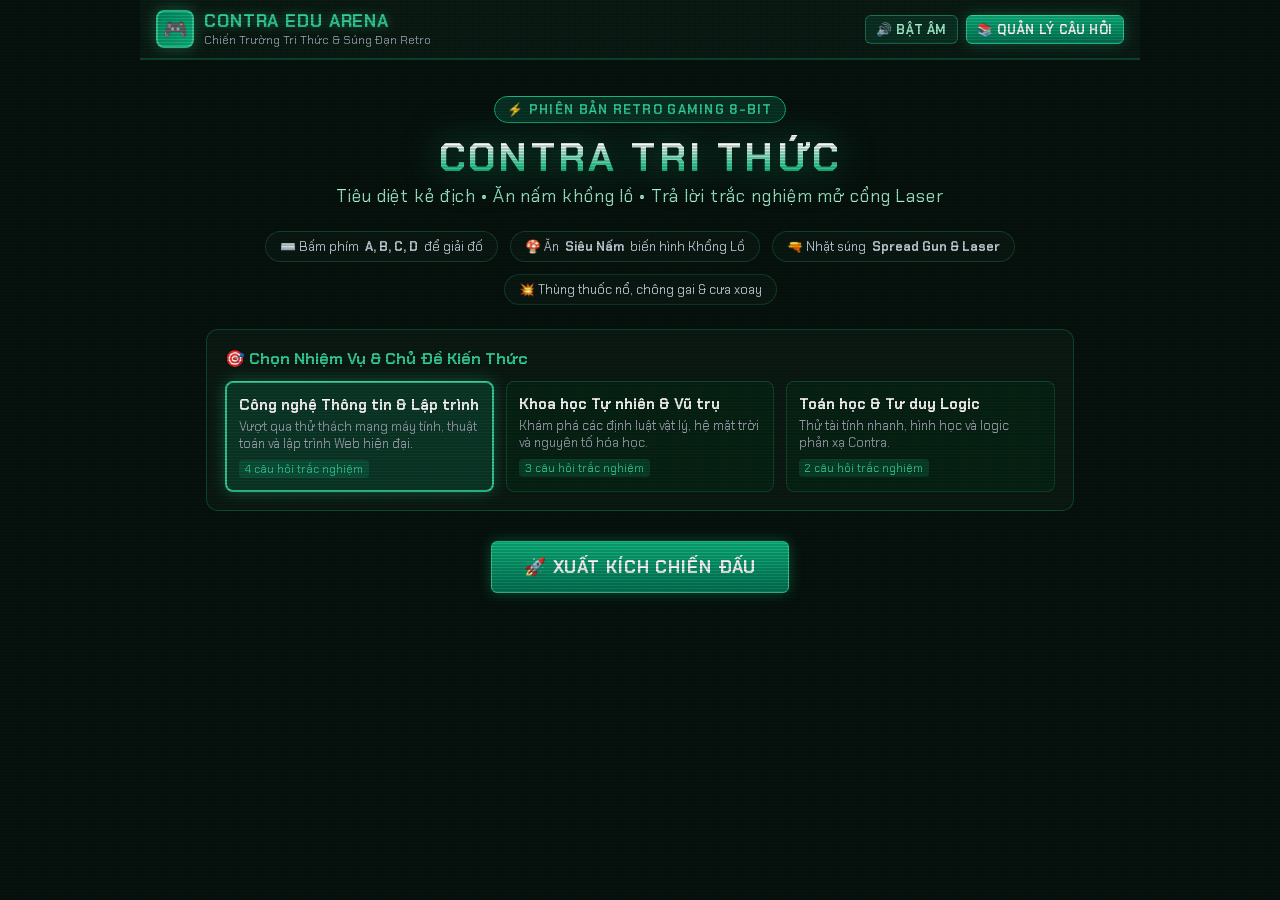
<file: index.html>
<!DOCTYPE html>
<html lang="vi">
<head>
  <meta charset="UTF-8">
  <meta name="viewport" content="width=device-width, initial-scale=1.0, maximum-scale=1.0, user-scalable=no">
  <link rel="icon" href="data:image/svg+xml,<svg xmlns=%22http://www.w3.org/2000/svg%22 viewBox=%220 0 100 100%22><text y=%22.9em%22 font-size=%2290%22>🎮</text></svg>">
  <title>Arena Edu Connect - Contra Chiến Trường Tri Thức</title>
  <meta name="description" content="Nền tảng game hóa giáo dục Contra vượt ải mở cổng laser bằng cách trả lời câu hỏi trắc nghiệm A B C D, ăn nấm khổng lồ, nhặt đạn và vượt chướng ngại vật.">
  <link rel="stylesheet" href="style.css">
</head>
<body>
  <!-- CRT Scanline Filter -->
  <div class="scanlines"></div>

  <!-- Header -->
  <header class="app-header">
    <div class="logo-badge">
      <div class="logo-icon">🎮</div>
      <div class="logo-text">
        <h1>CONTRA EDU ARENA</h1>
        <p>Chiến Trường Tri Thức & Súng Đạn Retro</p>
      </div>
    </div>
    <div class="header-actions">
      <button id="btnToggleSound" class="btn btn-secondary btn-sm">🔊 Bật âm</button>
      <button id="btnOpenQuestionManager" class="btn btn-primary btn-sm">📚 Quản lý câu hỏi</button>
    </div>
  </header>

  <!-- SCREEN 1: TITLE SCREEN & MISSION SELECT -->
  <main id="screenTitle" class="screen">
    <div class="title-banner">
      <span class="title-badge">⚡ PHIÊN BẢN RETRO GAMING 8-BIT</span>
      <h2 class="title-logo-large">CONTRA TRI THỨC</h2>
      <p class="title-subtitle">Tiêu diệt kẻ địch • Ăn nấm khổng lồ • Trả lời trắc nghiệm mở cổng Laser</p>
    </div>

    <!-- Feature Highlights -->
    <div class="features-strip">
      <div class="feature-pill">⌨️ Bấm phím <b>A, B, C, D</b> để giải đố</div>
      <div class="feature-pill">🍄 Ăn <b>Siêu Nấm</b> biến hình Khổng Lồ</div>
      <div class="feature-pill">🔫 Nhặt súng <b>Spread Gun & Laser</b></div>
      <div class="feature-pill">💥 Thùng thuốc nổ, chông gai & cưa xoay</div>
    </div>

    <!-- Topic Selector -->
    <div class="topic-selector">
      <h3>🎯 Chọn Nhiệm Vụ & Chủ Đề Kiến Thức</h3>
      <div id="topicGrid" class="topic-grid">
        <!-- Injected via JavaScript -->
      </div>
    </div>

    <div style="display: flex; gap: 12px; margin-top: 10px;">
      <button id="btnStartMission" class="btn btn-primary" style="padding: 14px 32px; font-size: 1.1rem;">
        🚀 XUẤT KÍCH CHIẾN ĐẤU
      </button>
    </div>
  </main>

  <!-- SCREEN 2: GAMEPLAY SCREEN -->
  <main id="screenGame" class="screen hidden">
    <!-- Viewport Container -->
    <div class="game-viewport">
      <!-- Arcade Top HUD -->
      <div class="hud-bar">
        <div class="hud-group">
          <div class="hud-item"><span id="hudHearts" class="hud-hearts">❤️❤️❤️❤️❤️</span></div>
          <div class="hud-item hud-badge" id="hudGate">Cổng: 0/4</div>
          <div class="hud-item hud-badge" id="hudMedals">🏅 0</div>
        </div>
        <div class="hud-group">
          <div id="hudMushroom" class="hud-item hud-mushroom-active hidden">🍄 SIÊU NẤM: 15s</div>
          <div class="hud-item hud-weapon" id="hudWeapon">Vũ khí: RIFLE</div>
          <button id="btnBackToHub" class="btn btn-secondary btn-sm">🏠 Về Hub</button>
        </div>
      </div>

      <!-- Game Canvas -->
      <div class="arcade-frame">
        <canvas id="gameCanvas" width="800" height="480"></canvas>
      </div>

      <!-- Floating In-game Toast -->
      <div id="gameToast" class="hud-badge hidden" style="position: absolute; bottom: 80px; background: rgba(5,46,22,0.9); border-color: #34d399; font-size: 0.95rem; font-weight: 700; padding: 8px 16px;"></div>

      <!-- Keyboard Guide -->
      <div class="controls-guide-bar">
        <span>🎮 Di chuyển: <span class="key-tag">A / D</span> hoặc <span class="key-tag">← / →</span></span>
        <span>Nhảy: <span class="key-tag">W</span> / <span class="key-tag">Space</span></span>
        <span>Ngồi: <span class="key-tag">S</span> / <span class="key-tag">↓</span></span>
        <span>Bắn: <span class="key-tag">X</span> hoặc <span class="key-tag">J</span> / <span class="key-tag">Z</span></span>
        <span>Chọn đáp án: <span class="key-tag">A</span> <span class="key-tag">B</span> <span class="key-tag">C</span> <span class="key-tag">D</span></span>
      </div>

      <!-- Mobile Touch Controls -->
      <div class="touch-controls">
        <div class="touch-dpad">
          <div></div>
          <button id="btnTouchUp" class="touch-btn">▲</button>
          <div></div>
          <button id="btnTouchLeft" class="touch-btn">◀</button>
          <div></div>
          <button id="btnTouchRight" class="touch-btn">▶</button>
          <div></div>
          <button id="btnTouchDown" class="touch-btn">▼</button>
          <div></div>
        </div>
        <div class="touch-action-buttons">
          <button id="btnTouchJump" class="touch-action-btn touch-btn-jump">
            <span>NHẢY</span>
            <small style="font-size: 0.65rem;">JUMP</small>
          </button>
          <button id="btnTouchFire" class="touch-action-btn touch-btn-fire">
            <span>BẮN</span>
            <small style="font-size: 0.65rem;">FIRE</small>
          </button>
        </div>
      </div>
    </div>
  </main>

  <!-- MODAL: QUIZ MODAL (BẤM PHÍM A, B, C, D) -->
  <div id="modalQuiz" class="modal-overlay hidden">
    <div class="modal-box">
      <div class="modal-header">
        <h3 id="quizGateTitle" class="modal-title">🔐 CỔNG LASER AN NINH</h3>
      </div>
      <div style="margin-bottom: 12px; color: #a7f3d0; font-size: 0.85rem;">
        ⚡ Trả lời đúng để vô hiệu hóa chùm Laser và nhận Huy chương chiến công:
      </div>
      <div id="quizQuestionText" style="font-size: 1.15rem; font-weight: 700; color: #ffffff; line-height: 1.4; margin-bottom: 16px;">
        <!-- Injected Question -->
      </div>
      <div id="quizOptionsContainer" class="quiz-options">
        <!-- Buttons A, B, C, D -->
      </div>
      <div id="quizFeedback" class="hidden" style="margin-top: 14px; padding: 12px; border-radius: 8px; background: rgba(5,46,22,0.8); border: 1px solid #10b981;">
        <!-- Feedback content -->
      </div>
      <div style="margin-top: 14px; text-align: center; font-size: 0.75rem; color: #94a3b8;">
        💡 <i>Bạn có thể bấm phím chữ cái <b>A, B, C, D</b> trên bàn phím để chọn nhanh!</i>
      </div>
    </div>
  </div>

  <!-- MODAL: QUESTION MANAGER (CRUD) -->
  <div id="modalQuestionManager" class="modal-overlay hidden">
    <div class="modal-box" style="max-width: 650px;">
      <div class="modal-header">
        <h3 class="modal-title">📚 Ngân Hàng Câu Hỏi Trắc Nghiệm</h3>
        <button id="btnCloseQuestionManager" class="btn-close">&times;</button>
      </div>
      <div style="font-size: 0.85rem; color: #9ca3af; margin-bottom: 12px;">
        Danh sách câu hỏi hiện tại cho chủ đề đang chọn. Dữ liệu được lưu trữ tự động trong trình duyệt:
      </div>
      <div id="managerQuestionList" style="max-height: 320px; overflow-y: auto; margin-bottom: 16px;">
        <!-- Injected list -->
      </div>
      <div style="display: flex; justify-content: flex-end;">
        <button class="btn btn-secondary btn-sm" onclick="document.getElementById('modalQuestionManager').classList.add('hidden')">Đóng</button>
      </div>
    </div>
  </div>

  <!-- MODAL: VICTORY -->
  <div id="modalVictory" class="modal-overlay hidden">
    <div class="modal-box" style="text-align: center;">
      <h2 style="font-size: 2rem; color: #34d399; font-weight: 800; margin-bottom: 8px;">🏆 NHIỆM VỤ HOÀN THÀNH!</h2>
      <p style="color: #a7f3d0; margin-bottom: 20px;">Bạn đã giải mã toàn bộ Cổng Laser Tri Thức và phá đảo chiến trường!</p>
      <div style="display: grid; grid-template-columns: repeat(3, 1fr); gap: 12px; margin-bottom: 24px;">
        <div style="background: rgba(5,46,22,0.7); padding: 12px; border-radius: 8px; border: 1px solid #10b981;">
          <div style="font-size: 0.75rem; color: #9ca3af;">ĐIỂM SỐ</div>
          <div id="victoryScore" style="font-size: 1.4rem; font-weight: 700; color: #fbbf24;">0</div>
        </div>
        <div style="background: rgba(5,46,22,0.7); padding: 12px; border-radius: 8px; border: 1px solid #10b981;">
          <div style="font-size: 0.75rem; color: #9ca3af;">HUY CHƯƠNG</div>
          <div id="victoryMedals" style="font-size: 1.4rem; font-weight: 700; color: #34d399;">0</div>
        </div>
        <div style="background: rgba(5,46,22,0.7); padding: 12px; border-radius: 8px; border: 1px solid #10b981;">
          <div style="font-size: 0.75rem; color: #9ca3af;">TIÊU DIỆT</div>
          <div id="victoryEnemies" style="font-size: 1.4rem; font-weight: 700; color: #ef4444;">0</div>
        </div>
      </div>
      <button id="btnVictoryRestart" class="btn btn-primary" style="padding: 12px 28px;">🎮 Chơi Lại Màn Mới</button>
    </div>
  </div>

  <!-- MODAL: GAME OVER -->
  <div id="modalGameOver" class="modal-overlay hidden">
    <div class="modal-box" style="text-align: center;">
      <h2 style="font-size: 2rem; color: #ef4444; font-weight: 800; margin-bottom: 8px;">💀 HY SINH TRÊN CHIẾN TRƯỜNG</h2>
      <p style="color: #fca5a5; margin-bottom: 16px;">Bạn đã hết số tim! Hãy cẩn thận né tránh chướng ngại vật và ăn Nấm để hồi máu.</p>
      <div style="margin-bottom: 20px; font-size: 1.1rem; color: #fbbf24;">
        Điểm đạt được: <span id="gameOverScore" style="font-weight: 700;">0</span>
      </div>
      <button id="btnRestartGame" class="btn btn-primary" style="padding: 12px 28px;">🔄 Tái Xuất Chiến Đấu</button>
    </div>
  </div>

  <!-- Game Engine Script -->
  <script src="game.js"></script>
</body>
</html>
</file>
<file: style.css>
/* Contra Chiến Trường Tri Thức - Retro Cyberpunk Gaming Stylesheet */
@import url('https://fonts.googleapis.com/css2?family=Chakra+Petch:ital,wght@0,400;0,600;0,700;1,700&family=Press+Start+2P&family=Be+Vietnam+Pro:wght@400;500;600;700&display=swap');

:root {
  --bg-dark: #07130e;
  --bg-panel: #0d1e16;
  --border-neon: #10b981;
  --neon-green: #22c55e;
  --neon-amber: #f59e0b;
  --neon-red: #ef4444;
  --neon-cyan: #06b6d4;
  --text-main: #f0fdf4;
}

* {
  box-sizing: border-box;
  margin: 0;
  padding: 0;
  user-select: none;
  -webkit-user-select: none;
}

body {
  background-color: var(--bg-dark);
  color: var(--text-main);
  font-family: 'Chakra Petch', sans-serif;
  overflow-x: hidden;
  min-height: 100vh;
  display: flex;
  flex-direction: column;
  align-items: center;
}

/* CRT Scanline & Grain Overlay */
.scanlines {
  position: fixed;
  top: 0; left: 0; width: 100vw; height: 100vh;
  pointer-events: none;
  background: linear-gradient(
    rgba(18, 16, 16, 0) 50%, 
    rgba(0, 0, 0, 0.25) 50%
  ), linear-gradient(
    90deg,
    rgba(255, 0, 0, 0.03),
    rgba(0, 255, 0, 0.01),
    rgba(0, 0, 255, 0.03)
  );
  background-size: 100% 3px, 6px 100%;
  z-index: 999;
  opacity: 0.7;
}

/* Typography */
.font-pixel {
  font-family: 'Press Start 2P', monospace;
}

.font-cyber {
  font-family: 'Chakra Petch', sans-serif;
}

/* App Header */
.app-header {
  width: 100%;
  max-width: 1000px;
  padding: 10px 16px;
  display: flex;
  justify-content: space-between;
  align-items: center;
  border-bottom: 2px solid rgba(16, 185, 129, 0.3);
  background: rgba(13, 30, 22, 0.9);
  backdrop-filter: blur(8px);
  position: sticky;
  top: 0;
  z-index: 50;
}

.logo-badge {
  display: flex;
  align-items: center;
  gap: 10px;
}

.logo-icon {
  background: linear-gradient(135deg, #059669, #10b981);
  border: 2px solid #34d399;
  border-radius: 8px;
  width: 38px;
  height: 38px;
  display: flex;
  align-items: center;
  justify-content: center;
  font-size: 20px;
  box-shadow: 0 0 15px rgba(52, 211, 153, 0.4);
}

.logo-text h1 {
  font-size: 1.1rem;
  font-weight: 700;
  letter-spacing: 0.05em;
  color: #34d399;
  text-shadow: 0 0 10px rgba(52, 211, 153, 0.5);
}

.logo-text p {
  font-size: 0.75rem;
  color: #9ca3af;
}

.header-actions {
  display: flex;
  gap: 8px;
}

/* Buttons */
.btn {
  font-family: 'Chakra Petch', sans-serif;
  font-weight: 700;
  text-transform: uppercase;
  letter-spacing: 0.05em;
  padding: 8px 14px;
  border-radius: 6px;
  cursor: pointer;
  display: inline-flex;
  align-items: center;
  justify-content: center;
  gap: 6px;
  transition: all 0.15s ease-in-out;
  border: 1px solid transparent;
  outline: none;
}

.btn:active {
  transform: scale(0.96);
}

.btn-primary {
  background: linear-gradient(180deg, #10b981, #047857);
  color: #ffffff;
  border-color: #34d399;
  box-shadow: 0 0 14px rgba(16, 185, 129, 0.4);
}

.btn-primary:hover {
  background: linear-gradient(180deg, #34d399, #059669);
  box-shadow: 0 0 20px rgba(52, 211, 153, 0.6);
}

.btn-amber {
  background: linear-gradient(180deg, #f59e0b, #b45309);
  color: #ffffff;
  border-color: #fcd34d;
  box-shadow: 0 0 14px rgba(245, 158, 11, 0.4);
}

.btn-amber:hover {
  background: linear-gradient(180deg, #fbbf24, #d97706);
}

.btn-cyan {
  background: linear-gradient(180deg, #06b6d4, #0e7490);
  color: #ffffff;
  border-color: #67e8f9;
  box-shadow: 0 0 14px rgba(6, 182, 212, 0.4);
}

.btn-secondary {
  background: rgba(16, 185, 129, 0.15);
  color: #a7f3d0;
  border-color: rgba(52, 211, 153, 0.4);
}

.btn-secondary:hover {
  background: rgba(16, 185, 129, 0.3);
  border-color: #34d399;
}

.btn-sm {
  padding: 5px 10px;
  font-size: 0.8rem;
}

.btn-icon {
  width: 38px;
  height: 38px;
  padding: 0;
  border-radius: 8px;
}

/* Views & Screens */
.screen {
  width: 100%;
  max-width: 900px;
  padding: 16px;
  display: flex;
  flex-direction: column;
  align-items: center;
}

.hidden {
  display: none !important;
}

/* Title Screen */
.title-banner {
  text-align: center;
  margin: 20px 0 24px;
}

.title-badge {
  display: inline-block;
  background: rgba(16, 185, 129, 0.2);
  border: 1px solid #10b981;
  color: #34d399;
  padding: 4px 12px;
  border-radius: 9999px;
  font-size: 0.8rem;
  font-weight: 700;
  letter-spacing: 0.1em;
  margin-bottom: 12px;
}

.title-logo-large {
  font-size: 2.5rem;
  font-weight: 800;
  letter-spacing: 0.08em;
  background: linear-gradient(180deg, #ffffff 20%, #34d399 70%, #059669 100%);
  -webkit-background-clip: text;
  -webkit-text-fill-color: transparent;
  filter: drop-shadow(0 0 18px rgba(16, 185, 129, 0.6));
  line-height: 1.1;
}

.title-subtitle {
  color: #a7f3d0;
  font-size: 1.1rem;
  margin-top: 6px;
  letter-spacing: 0.05em;
}

/* Mission Select Cards */
.topic-selector {
  width: 100%;
  background: rgba(13, 30, 22, 0.8);
  border: 1px solid rgba(16, 185, 129, 0.3);
  border-radius: 12px;
  padding: 18px;
  margin-bottom: 20px;
}

.topic-selector h3 {
  font-size: 1rem;
  color: #34d399;
  margin-bottom: 12px;
  display: flex;
  align-items: center;
  gap: 8px;
}

.topic-grid {
  display: grid;
  grid-template-columns: repeat(auto-fill, minmax(240px, 1fr));
  gap: 12px;
}

.topic-card {
  background: rgba(5, 46, 22, 0.5);
  border: 1px solid rgba(52, 211, 153, 0.2);
  border-radius: 8px;
  padding: 12px;
  cursor: pointer;
  transition: all 0.2s ease;
  position: relative;
  overflow: hidden;
}

.topic-card:hover {
  border-color: #34d399;
  background: rgba(5, 46, 22, 0.9);
  transform: translateY(-2px);
  box-shadow: 0 4px 16px rgba(16, 185, 129, 0.25);
}

.topic-card.active {
  border: 2px solid #34d399;
  background: rgba(16, 185, 129, 0.2);
  box-shadow: 0 0 16px rgba(52, 211, 153, 0.35);
}

.topic-card-title {
  font-weight: 700;
  font-size: 0.95rem;
  color: #ffffff;
  margin-bottom: 4px;
}

.topic-card-desc {
  font-size: 0.8rem;
  color: #9ca3af;
  line-height: 1.3;
}

.topic-card-badge {
  display: inline-block;
  margin-top: 8px;
  font-size: 0.7rem;
  color: #34d399;
  background: rgba(16, 185, 129, 0.2);
  padding: 2px 6px;
  border-radius: 4px;
}

/* Feature Strips */
.features-strip {
  display: flex;
  flex-wrap: wrap;
  justify-content: center;
  gap: 12px;
  margin-bottom: 24px;
  width: 100%;
}

.feature-pill {
  background: rgba(13, 30, 22, 0.6);
  border: 1px solid rgba(52, 211, 153, 0.2);
  border-radius: 9999px;
  padding: 6px 14px;
  font-size: 0.8rem;
  color: #cbd5e1;
  display: flex;
  align-items: center;
  gap: 6px;
}

/* Game Canvas Container */
.game-viewport {
  width: 100%;
  max-width: 820px;
  display: flex;
  flex-direction: column;
  align-items: center;
  position: relative;
}

.arcade-frame {
  position: relative;
  background: #020805;
  border: 3px solid #10b981;
  border-radius: 12px;
  overflow: hidden;
  box-shadow: 0 0 30px rgba(16, 185, 129, 0.3), inset 0 0 20px rgba(0,0,0,0.8);
  width: 100%;
}

canvas#gameCanvas {
  display: block;
  width: 100%;
  height: auto;
  aspect-ratio: 800 / 480;
  background: #0d1e16;
  image-rendering: pixelated;
}

/* Game HUD */
.hud-bar {
  width: 100%;
  background: rgba(5, 46, 22, 0.95);
  border-bottom: 2px solid rgba(16, 185, 129, 0.5);
  padding: 8px 14px;
  display: flex;
  flex-wrap: wrap;
  justify-content: space-between;
  align-items: center;
  gap: 8px;
  font-size: 0.85rem;
}

.hud-group {
  display: flex;
  align-items: center;
  gap: 12px;
}

.hud-item {
  display: flex;
  align-items: center;
  gap: 6px;
  font-weight: 700;
}

.hud-hearts {
  color: #ef4444;
  letter-spacing: 2px;
}

.hud-badge {
  background: rgba(0, 0, 0, 0.5);
  border: 1px solid rgba(52, 211, 153, 0.4);
  padding: 3px 8px;
  border-radius: 4px;
  color: #34d399;
}

.hud-weapon {
  color: #fbbf24;
  font-weight: 700;
}

.hud-mushroom-active {
  background: rgba(245, 158, 11, 0.3);
  border: 1px solid #f59e0b;
  color: #fbbf24;
  animation: pulseGlow 1.2s infinite alternate;
}

@keyframes pulseGlow {
  0% { box-shadow: 0 0 4px rgba(245, 158, 11, 0.4); }
  100% { box-shadow: 0 0 16px rgba(245, 158, 11, 0.9); }
}

/* On-Screen Touch Controls */
.touch-controls {
  display: none;
  width: 100%;
  max-width: 820px;
  padding: 12px 16px;
  justify-content: space-between;
  align-items: center;
  margin-top: 8px;
}

@media (max-width: 900px), (pointer: coarse) {
  .touch-controls {
    display: flex;
  }
}

.touch-dpad {
  display: grid;
  grid-template-columns: repeat(3, 48px);
  grid-template-rows: repeat(3, 48px);
  gap: 4px;
}

.touch-btn {
  background: rgba(16, 185, 129, 0.25);
  border: 2px solid #34d399;
  border-radius: 8px;
  color: #ffffff;
  font-weight: 700;
  display: flex;
  align-items: center;
  justify-content: center;
  font-size: 1.1rem;
  touch-action: manipulation;
}

.touch-btn:active {
  background: rgba(52, 211, 153, 0.7);
  transform: scale(0.92);
}

.touch-action-buttons {
  display: flex;
  gap: 12px;
}

.touch-action-btn {
  width: 64px;
  height: 64px;
  border-radius: 50%;
  font-size: 0.85rem;
  font-weight: 800;
  display: flex;
  flex-direction: column;
  align-items: center;
  justify-content: center;
  border: 3px solid;
  touch-action: manipulation;
}

.touch-btn-jump {
  background: rgba(6, 182, 212, 0.3);
  border-color: #06b6d4;
  color: #e0f2fe;
}

.touch-btn-fire {
  background: rgba(239, 68, 68, 0.3);
  border-color: #ef4444;
  color: #fee2e2;
}

/* Modals */
.modal-overlay {
  position: fixed;
  top: 0; left: 0; right: 0; bottom: 0;
  background: rgba(0, 0, 0, 0.82);
  backdrop-filter: blur(6px);
  display: flex;
  align-items: center;
  justify-content: center;
  z-index: 100;
  padding: 16px;
}

.modal-box {
  background: #0d1e16;
  border: 2px solid #10b981;
  border-radius: 12px;
  max-width: 580px;
  width: 100%;
  padding: 24px;
  box-shadow: 0 0 35px rgba(16, 185, 129, 0.4);
  position: relative;
  max-height: 90vh;
  overflow-y: auto;
}

.modal-header {
  display: flex;
  justify-content: space-between;
  align-items: center;
  border-bottom: 1px solid rgba(52, 211, 153, 0.3);
  padding-bottom: 12px;
  margin-bottom: 16px;
}

.modal-title {
  font-size: 1.25rem;
  font-weight: 700;
  color: #34d399;
  display: flex;
  align-items: center;
  gap: 8px;
}

.btn-close {
  background: transparent;
  border: none;
  color: #9ca3af;
  font-size: 1.4rem;
  cursor: pointer;
  line-height: 1;
}

.btn-close:hover {
  color: #ffffff;
}

/* Quiz Options */
.quiz-options {
  display: grid;
  gap: 10px;
  margin: 16px 0;
}

.quiz-option-btn {
  background: rgba(5, 46, 22, 0.6);
  border: 2px solid rgba(52, 211, 153, 0.3);
  border-radius: 8px;
  padding: 12px 16px;
  text-align: left;
  color: #f0fdf4;
  cursor: pointer;
  display: flex;
  align-items: center;
  gap: 12px;
  font-size: 0.95rem;
  transition: all 0.15s ease;
}

.quiz-option-btn:hover {
  border-color: #34d399;
  background: rgba(16, 185, 129, 0.2);
  transform: translateX(4px);
}

.option-key-badge {
  background: #10b981;
  color: #07130e;
  font-weight: 800;
  width: 28px;
  height: 28px;
  border-radius: 6px;
  display: flex;
  align-items: center;
  justify-content: center;
  font-size: 0.9rem;
  flex-shrink: 0;
}

.quiz-option-btn.correct {
  border-color: #22c55e;
  background: rgba(34, 197, 94, 0.3);
}

.quiz-option-btn.wrong {
  border-color: #ef4444;
  background: rgba(239, 68, 68, 0.3);
}

/* Form Styles for Question Manager */
.form-group {
  margin-bottom: 12px;
}

.form-label {
  display: block;
  font-size: 0.85rem;
  font-weight: 600;
  color: #a7f3d0;
  margin-bottom: 4px;
}

.form-input, .form-textarea, .form-select {
  width: 100%;
  background: rgba(2, 44, 34, 0.8);
  border: 1px solid rgba(52, 211, 153, 0.4);
  border-radius: 6px;
  padding: 8px 12px;
  color: #ffffff;
  font-family: inherit;
  font-size: 0.9rem;
}

.form-input:focus, .form-textarea:focus, .form-select:focus {
  outline: none;
  border-color: #34d399;
  box-shadow: 0 0 10px rgba(52, 211, 153, 0.3);
}

/* Instructions & Shortcuts bar */
.controls-guide-bar {
  width: 100%;
  max-width: 820px;
  background: rgba(13, 30, 22, 0.7);
  border: 1px solid rgba(52, 211, 153, 0.2);
  border-radius: 8px;
  padding: 8px 14px;
  margin-top: 10px;
  display: flex;
  flex-wrap: wrap;
  justify-content: center;
  gap: 14px;
  font-size: 0.8rem;
  color: #a7f3d0;
}

.key-tag {
  background: #022c22;
  border: 1px solid #10b981;
  padding: 1px 6px;
  border-radius: 4px;
  color: #34d399;
  font-weight: 700;
}
</file>
